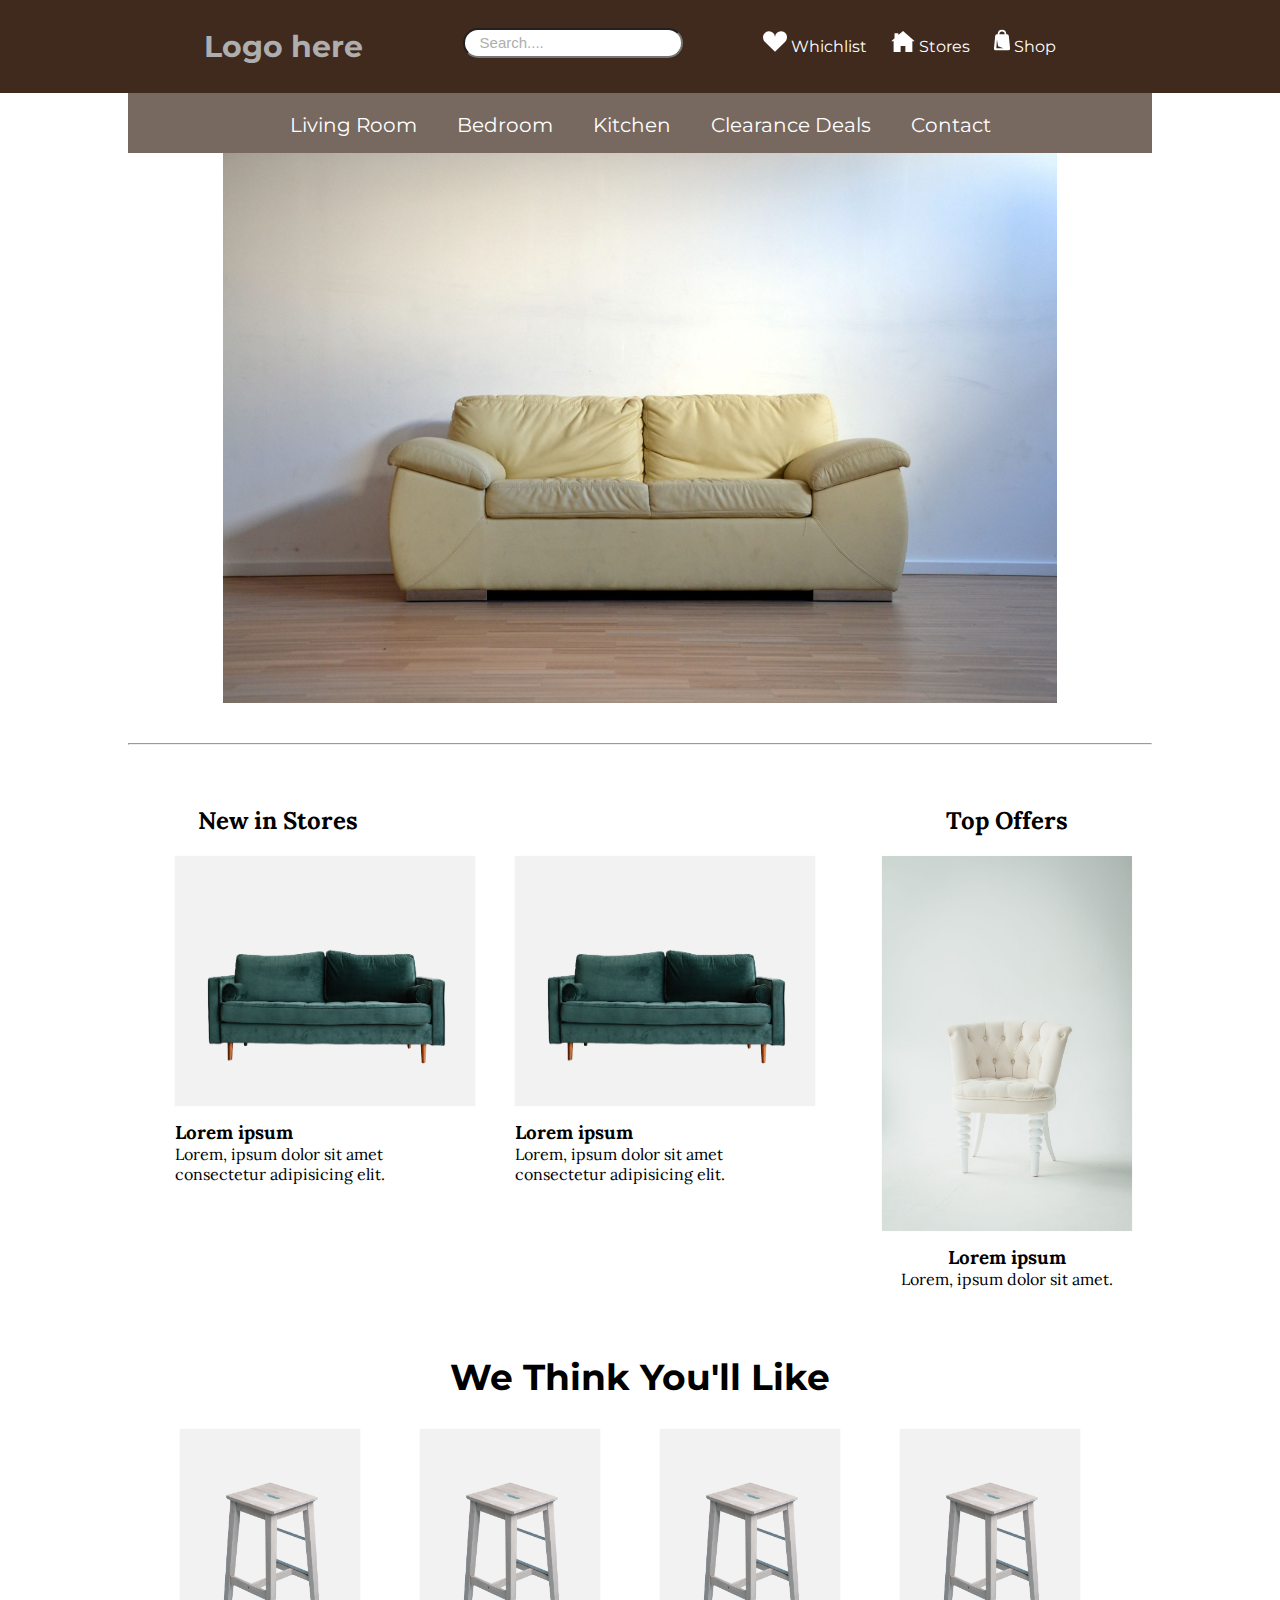
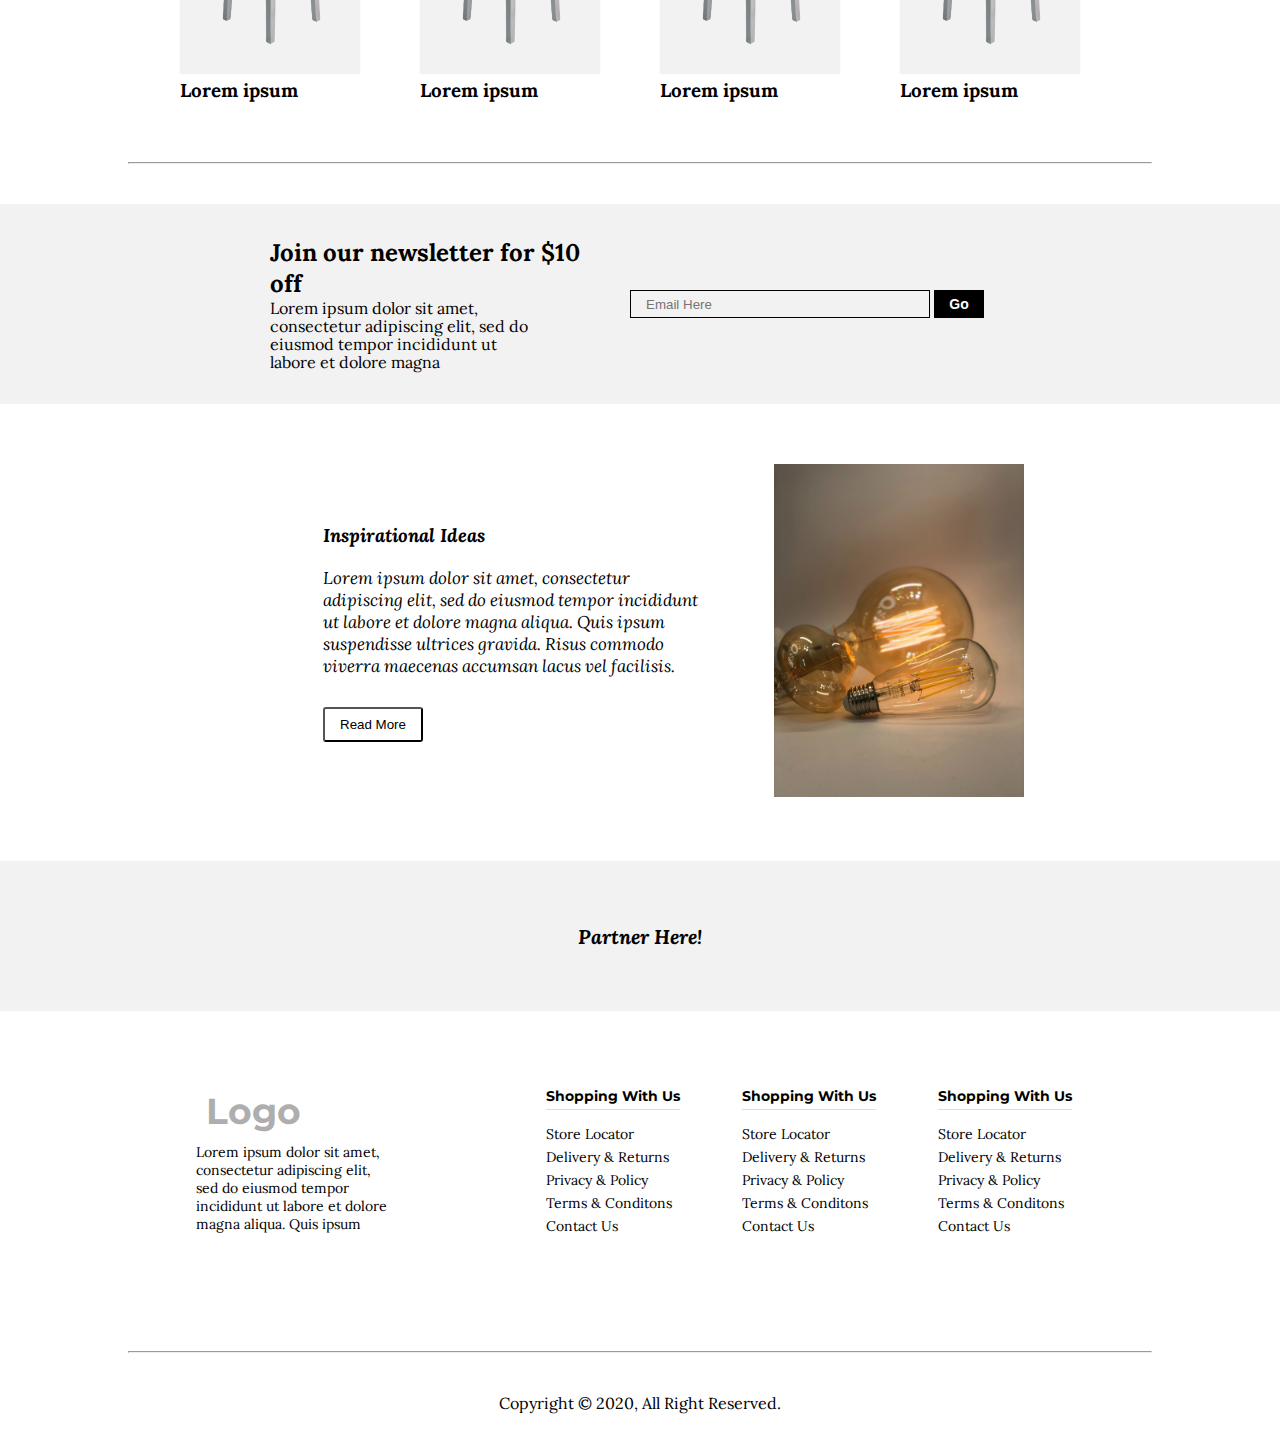
<file: index.html>
<!DOCTYPE html>
<html lang="en">

<head>
    <meta charset="UTF-8">
    <meta name="viewport" content="width=device-width, initial-scale=1.0">
    <title>Maynooth project</title>
    <link rel="stylesheet" href="style.css">
</head>

<body>
    <div class="container">
        <div class="header">
            <a href="#">
                <div class="logo">
                    Logo here
                </div>
            </a>
            <div class="search-btn">
                <input type="search" name="search box" placeholder="Search....">
            </div>
            <div class="nav">
                <a href="#"><img src="assest\Like 1.svg" alt="Whichlist"> Whichlist</a>
                <a href="#"><img src="assest\Home 1.svg" alt="stores"> Stores</a>
                <a href="#"><img src="assest\Shapes4FREE - Shopping Bag 01 1.svg" alt="shop"> Shop</a>
            </div>
        </div>
        <div class="product-nav">
            <a href="living room.html">Living Room</a>
            <a href="#">Bedroom</a>
            <a href="#">Kitchen</a>
            <a href="#">Clearance Deals</a>
            <a href="#">Contact</a>
        </div>
        <div class="banner">

            <img src="image/1 Main Page/1 Hero slider(banner)/christian-kaindl-unsplash.jpg" alt="banner-2"
                class="banner-2">

        </div>
        <hr>
        <!-- NewInstore-TopOffer -->
        <div class="NewInstore-TopOffer">
            <div class="new-in-stores">
                <div class="new-in-strores-heading">
                    <h2>New in Stores</h2>
                </div>
                <div class="new-in-strores-product">
                    <div class="rec">
                        <img class="img img-bottom-border"
                            src="image/1 Main Page/2 New in Stores/phillip-goldsberry-unsplash Modified.png"
                            alt="product-1">
                        <h3>Lorem ipsum</h2>
                            <p>Lorem, ipsum dolor sit amet consectetur adipisicing elit.</p>
                    </div>
                    <div class="rec">
                        <img class="img img-bottom-border"
                            src="image/1 Main Page/2 New in Stores/phillip-goldsberry-unsplash Modified.png"
                            alt="">
                        <h3>Lorem ipsum</h2>
                            <p>Lorem, ipsum dolor sit amet consectetur adipisicing elit.</p>
                    </div>
                </div>
            </div>
            <div class="top-offers">
                <h2 class="top-offers-heading">Top Offers</h2>
                <div class="top-offers-product">
                    <img class="img img-bottom-border"
                        src="image/1 Main Page/3 Top Offers/daniil-silantev-unsplash.jpg" alt="product-1">
                    <h3>Lorem ipsum</h2>
                        <p>Lorem, ipsum dolor sit amet.</p>
                </div>
            </div>
        </div>
        <!-- we-think-you-will-like -->
        <div class="we-think-you-will-like">
            <h3 class="section-heading">We Think You'll Like</h3>
            <div class="we-think-you-will-like-product">
                <div class="product-1">
                    <img class="img-bottom-border"
                        src="image/1 Main Page/4 WE THINK YOU WILL LIKE/ruslan-bardash-unsplash Modified.png"
                        alt="product-1">
                    <h3>Lorem ipsum</h3>
                </div>
                <div class="product-1">
                    <img class="img-bottom-border"
                        src="image/1 Main Page/4 WE THINK YOU WILL LIKE/ruslan-bardash-unsplash Modified.png"
                        alt="product-1">
                    <h3>Lorem ipsum</h3>
                </div>
                <div class="product-1">
                    <img class="img-bottom-border"
                        src="image/1 Main Page/4 WE THINK YOU WILL LIKE/ruslan-bardash-unsplash Modified.png"
                        alt="product-1">
                    <h3>Lorem ipsum</h3>
                </div>
                <div class="product-1">
                    <img class="img-bottom-border"
                        src="image/1 Main Page/4 WE THINK YOU WILL LIKE/ruslan-bardash-unsplash Modified.png"
                        alt="product-1">
                    <h3>Lorem ipsum</h3>
                </div>
            </div>
        </div>
        <hr>
        <!-- news-letter -->
        <div class="news-letter">
            <div class="description">
                <h2>Join our newsletter for $10 off</h2>
                <p>Lorem ipsum dolor sit amet, consectetur adipiscing elit, sed do eiusmod tempor incididunt ut labore
                    et dolore magna </p>
            </div>
            <div class="email-go-btn">
                <input class="email-btn" type="text" name="email" placeholder="Email Here">
                <a href="#"><input class="go-btn" type="button" value="Go"></a>
            </div>
        </div>
        <!-- Ideas -->
        <div class="ideas">
            <div class="ideas-description">
                <h3>Inspirational Ideas</h3>
                <p>Lorem ipsum dolor sit amet, consectetur adipiscing elit, sed do eiusmod tempor incididunt ut labore
                    et
                    dolore magna aliqua. Quis ipsum suspendisse ultrices gravida. Risus commodo viverra maecenas
                    accumsan
                    lacus vel facilisis. </p>
                <div class="read-more-btn">
                    <a href="#"><input type="button" value="Read More"></a>
                </div>
            </div>
            <div class="ideas-img">
                <img src="image/1 Main Page/5 Inspirational ideas/pexels-eric-montanah-3250165.jpg"
                    alt="Idea image">
            </div>

        </div>
        <!-- partner -->
        <div class="partner">
            <h4>Partner Here!</h4>
        </div>
        <!-- footer -->
        <div class="footer">
            <div class="logo-description">
                <a href="#">
                    <div class="logo">Logo</div>
                </a>
                <p>Lorem ipsum dolor sit amet, consectetur adipiscing elit, sed do eiusmod tempor incididunt ut labore
                    et dolore magna aliqua. Quis ipsum </p>
            </div>
            <div class="nav">
                <div class="shopping-with-us">
                    <h4>Shopping With Us</h4>
                    <ul>
                        <li><a href="#" class="link">Store Locator</a>
                        <li><a href="#" class="link">Delivery & Returns</a>
                        </li>
                        <li><a href="#" class="link">Privacy & Policy</a>
                        </li>
                        <li><a href="#" class="link">Terms & Conditons</a>
                        </li>
                        <li><a href="#" class="link">Contact Us</a></li>
                        </li>
                    </ul>
                </div>
                <div class="shopping-with-us">
                    <h4>Shopping With Us</h4>
                    <ul>
                        <li><a href="#" class="link">Store Locator</a>
                        <li><a href="#" class="link">Delivery & Returns</a>
                        </li>
                        <li><a href="#" class="link">Privacy & Policy</a>
                        </li>
                        <li><a href="#" class="link">Terms & Conditons</a>
                        </li>
                        <li><a href="#" class="link">Contact Us</a></li>
                        </li>
                    </ul>
                </div>
                <div class="shopping-with-us">
                    <h4>Shopping With Us</h4>
                    <ul>
                        <li><a href="#" class="link">Store Locator</a>
                        <li><a href="#" class="link">Delivery & Returns</a>
                        </li>
                        <li><a href="#" class="link">Privacy & Policy</a>
                        </li>
                        <li><a href="#" class="link">Terms & Conditons</a>
                        </li>
                        <li><a href="#" class="link">Contact Us</a></li>
                        </li>
                    </ul>
                </div>

            </div>

        </div>
        <hr>
        <!-- copyright -->
        <div class="copyright">Copyright &copy; 2020, All Right Reserved.</div>
    </div>
</body>

</html>
</file>
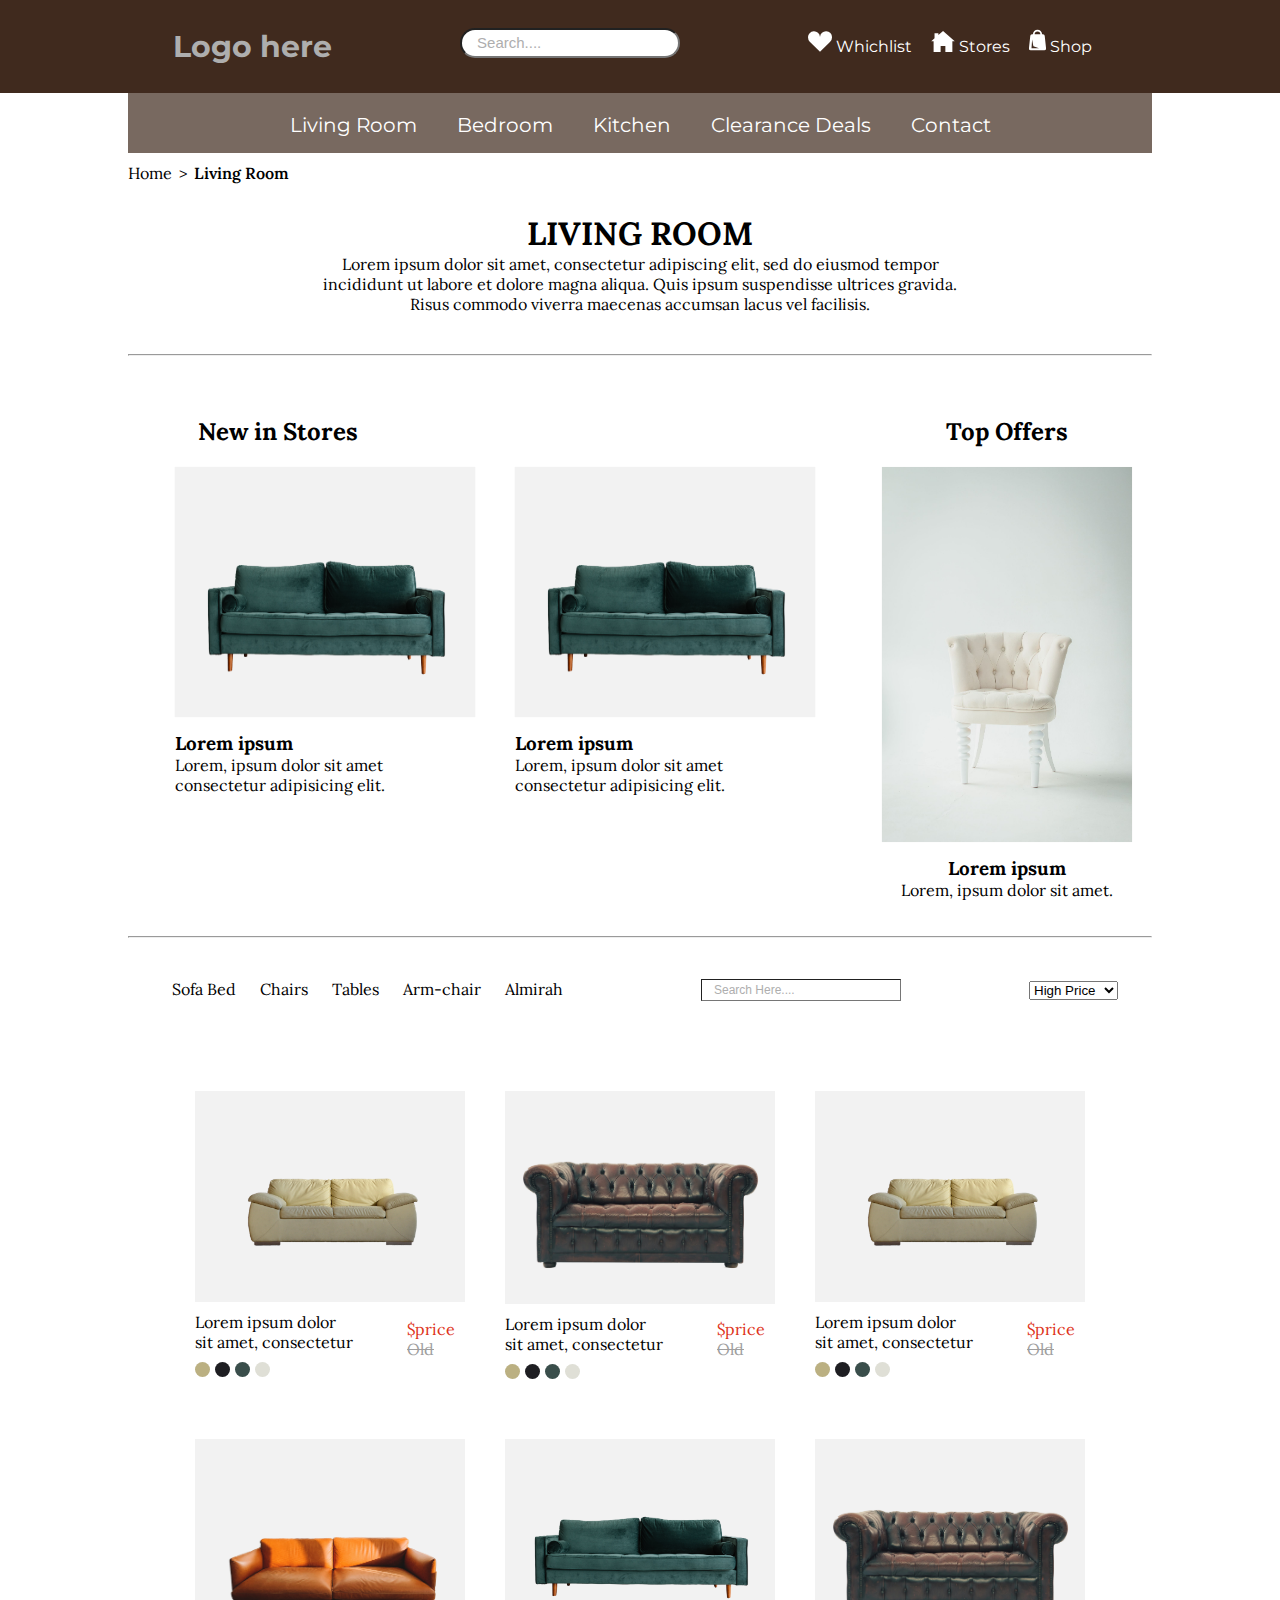
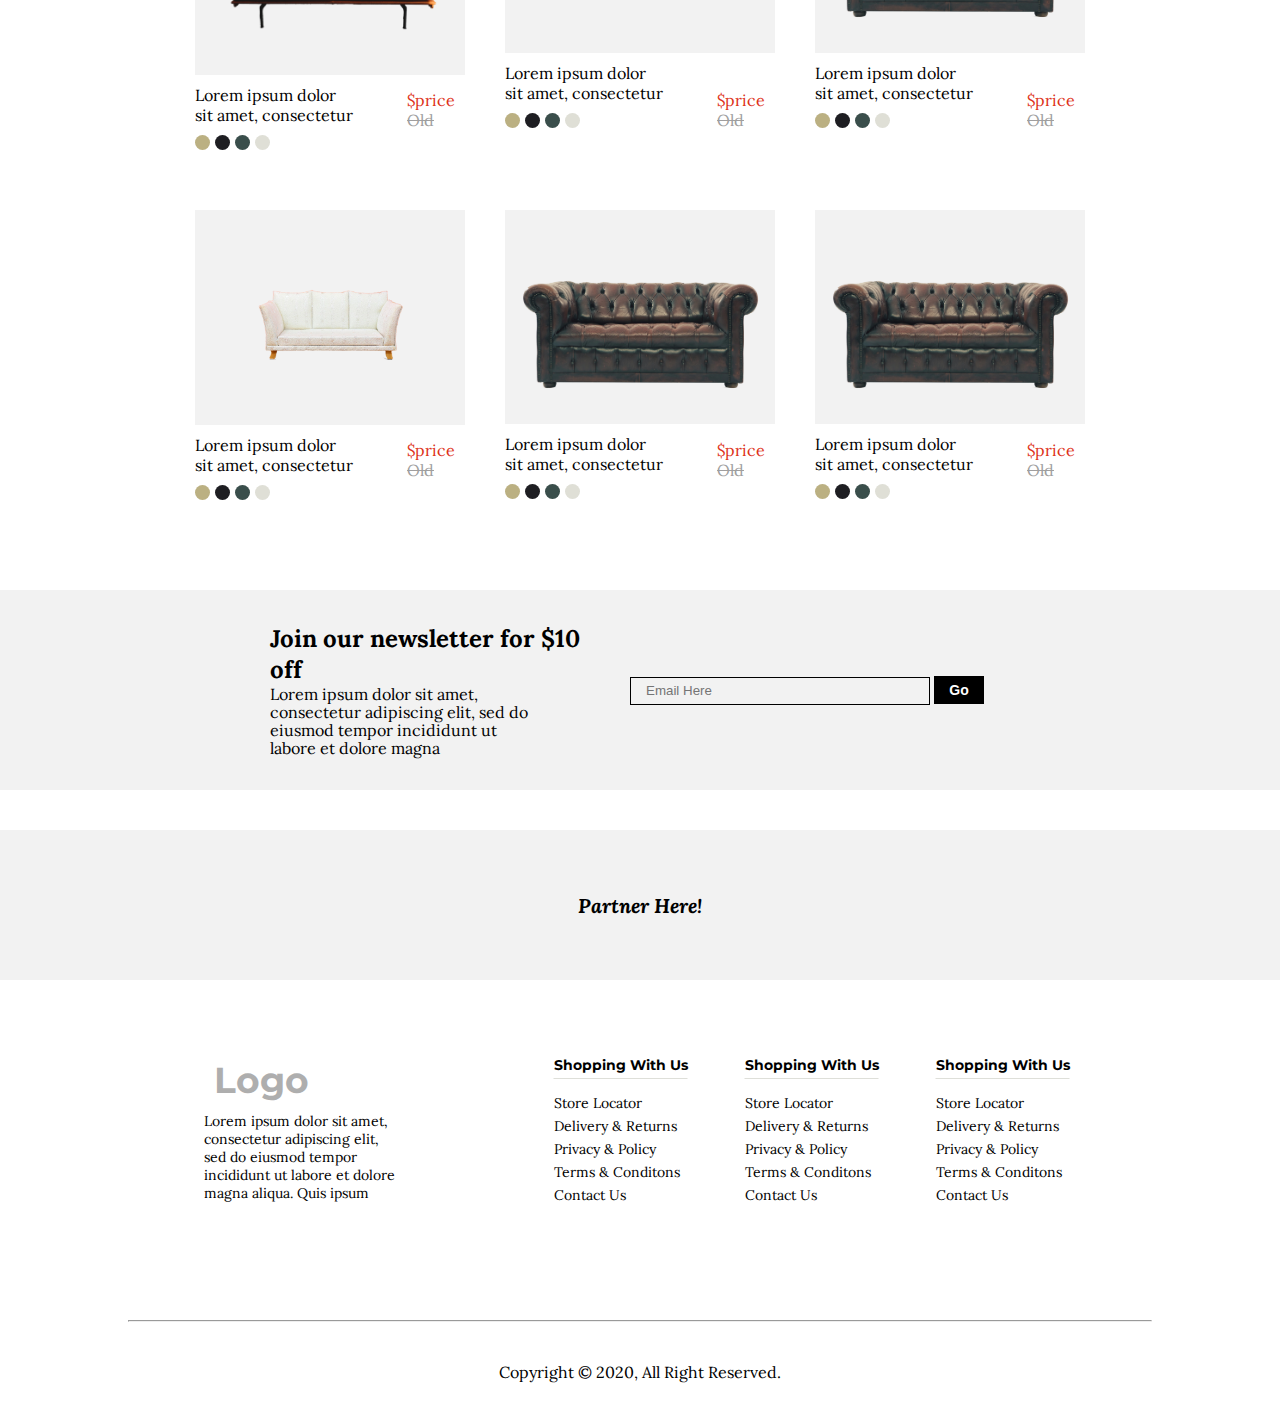
<file: living room.html>
<!DOCTYPE html>
<html lang="en">

<head>
    <meta charset="UTF-8">
    <meta name="viewport" content="width=device-width, initial-scale=1.0">
    <title>Maynooth project</title>
    <link rel="stylesheet" href="living room.css">
</head>

<body>
    <div class="container">
        <div class="header">
            <a href="Index.html">
                <div class="logo">
                    Logo here
                </div>
            </a>
            <div class="search-btn">
                <input type="search" name="search box" placeholder="Search....">
            </div>
            <div class="nav">
                <a href="#"><img src="assest\Like 1.svg" alt="Whichlist"> Whichlist</a>
                <a href="#"><img src="assest\Home 1.svg" alt="stores"> Stores</a>
                <a href="#"><img src="assest\Shapes4FREE - Shopping Bag 01 1.svg" alt="shop"> Shop</a>
            </div>
        </div>
        <div class="product-nav">
            <a href="#">Living Room</a>
            <a href="#">Bedroom</a>
            <a href="#">Kitchen</a>
            <a href="#">Clearance Deals</a>
            <a href="#">Contact</a>
        </div>
        <div class="directory">
            <p>Home<span class="grt-tn"> &gt;</span> <span class="living">Living Room</span> </p>
        </div>
        <div class="living-room">
            <h1>LIVING ROOM</h1>
            <p>Lorem ipsum dolor sit amet, consectetur adipiscing elit, sed do eiusmod tempor incididunt ut labore et
                dolore magna aliqua. Quis ipsum suspendisse ultrices gravida. Risus commodo viverra maecenas accumsan
                lacus vel facilisis. </p>
        </div>
        <hr>
        <!-- NewInstore-TopOffer -->
        <div class="NewInstore-TopOffer">
            <div class="new-in-stores">
                <div class="new-in-strores-heading">
                    <h2>New in Stores</h2>
                </div>
                <div class="new-in-strores-product">
                    <div class="rec">
                        <img class="img img-bottom-border"
                            src="image/1 Main Page/2 New in Stores/phillip-goldsberry-unsplash Modified.png"
                            alt="product-1">
                        <h3>Lorem ipsum</h2>
                            <p>Lorem, ipsum dolor sit amet consectetur adipisicing elit.</p>
                    </div>
                    <div class="rec">
                        <img class="img img-bottom-border"
                            src="image/1 Main Page/2 New in Stores/phillip-goldsberry-unsplash Modified.png" alt="">
                        <h3>Lorem ipsum</h2>
                            <p>Lorem, ipsum dolor sit amet consectetur adipisicing elit.</p>
                    </div>
                </div>
            </div>
            <div class="top-offers">
                <h2 class="top-offers-heading">Top Offers</h2>
                <div class="top-offers-product">
                    <img class="img img-bottom-border" src="image/1 Main Page/3 Top Offers/daniil-silantev-unsplash.jpg"
                        alt="product-1">
                    <h3>Lorem ipsum</h2>
                        <p>Lorem, ipsum dolor sit amet.</p>
                </div>
            </div>
        </div>
        <hr>
        <!-- product-filter -->
        <div class="product-filter">
            <div class="links">
                <a href="#">Sofa Bed</a>
                <a href="#">Chairs</a>
                <a href="#">Tables</a>
                <a href="#">Arm-chair</a>
                <a href="#">Almirah</a>
            </div>
            <div class="search-btn">
                <input type="search" name="Serach bar" placeholder="Search Here....">
            </div>
            <div class="filter">
                <select name="Drop-down">
                    <option value="High Price">High Price</option>
                    <option value="Low Price">Low Price</option>
                    <option value="High Rated">High Rated</option>
                    <option value="New In">New In</option>
                </select>
            </div>
        </div>
        <!-- products -->
        <div class="product">

            <div class="product-row-1">
                <div class="product-1">
                    <div class="image">
                        <img src="image/2 Nav/Living room/Sofas/christian-kaindl-unsplash Modified.png" alt="product-1">
                    </div>
                    <p>Lorem ipsum dolor sit amet, consectetur</p>
                    <div class="prices">
                        <span class="new-price">$price</span>
                        <span class="old-price">Old</span>
                    </div>
                    <div class="circle">
                        <div class="circle-1 circle-same"></div>
                        <div class="circle-2 circle-same"></div>
                        <div class="circle-3 circle-same"></div>
                        <div class="circle-4 circle-same"></div>
                    </div>

                </div>
                <div class="product-1">
                    <div class="image">
                        <img src="image/2 Nav/Living room/Sofas/halacious-unsplash Modified.png" alt="product-1">
                    </div>
                    <p>Lorem ipsum dolor sit amet, consectetur</p>
                    <div class="prices">
                        <span class="new-price">$price</span>
                        <span class="old-price">Old</span>
                    </div>
                    <div class="circle">
                        <div class="circle-1 circle-same"></div>
                        <div class="circle-2 circle-same"></div>
                        <div class="circle-3 circle-same"></div>
                        <div class="circle-4 circle-same"></div>
                    </div>

                </div>
                <div class="product-1">
                    <div class="image">
                        <img src="image/2 Nav/Living room/Sofas/christian-kaindl-unsplash Modified.png" alt="product-1">
                    </div>
                    <p>Lorem ipsum dolor sit amet, consectetur</p>
                    <div class="prices">
                        <span class="new-price">$price</span>
                        <span class="old-price">Old</span>
                    </div>
                    <div class="circle">
                        <div class="circle-1 circle-same"></div>
                        <div class="circle-2 circle-same"></div>
                        <div class="circle-3 circle-same"></div>
                        <div class="circle-4 circle-same"></div>
                    </div>

                </div>
            </div>
            <div class="product-row-2">
                <div class="product-1">
                    <div class="image">
                        <img src="image/2 Nav/Living room/Sofas/pexels-martin-péchy-1866149 Modified.png" alt="product-1">
                    </div>
                    <p>Lorem ipsum dolor sit amet, consectetur</p>
                    <div class="prices">
                        <span class="new-price">$price</span>
                        <span class="old-price">Old</span>
                    </div>
                    <div class="circle">
                        <div class="circle-1 circle-same"></div>
                        <div class="circle-2 circle-same"></div>
                        <div class="circle-3 circle-same"></div>
                        <div class="circle-4 circle-same"></div>
                    </div>

                </div>
                <div class="product-1">
                    <div class="image">
                        <img src="image/2 Nav/Living room/Sofas/phillip-goldsberry-unsplash Modified.png" alt="product-1">
                    </div>
                    <p>Lorem ipsum dolor sit amet, consectetur</p>
                    <div class="prices">
                        <span class="new-price">$price</span>
                        <span class="old-price">Old</span>
                    </div>
                    <div class="circle">
                        <div class="circle-1 circle-same"></div>
                        <div class="circle-2 circle-same"></div>
                        <div class="circle-3 circle-same"></div>
                        <div class="circle-4 circle-same"></div>
                    </div>

                </div>
                <div class="product-1">
                    <div class="image">
                        <img src="image/2 Nav/Living room/Sofas/halacious-unsplash Modified.png" alt="product-1">
                    </div>
                    <p>Lorem ipsum dolor sit amet, consectetur</p>
                    <div class="prices">
                        <span class="new-price">$price</span>
                        <span class="old-price">Old</span>
                    </div>
                    <div class="circle">
                        <div class="circle-1 circle-same"></div>
                        <div class="circle-2 circle-same"></div>
                        <div class="circle-3 circle-same"></div>
                        <div class="circle-4 circle-same"></div>
                    </div>

                </div>
            </div>
            <div class="product-row-3">
                <div class="product-1">
                    <div class="image">
                        <img src="image/2 Nav/Living room/Sofas/sofa-3094153_1920 Modified.png" alt="product-1">
                    </div>
                    <p>Lorem ipsum dolor sit amet, consectetur</p>
                    <div class="prices">
                        <span class="new-price">$price</span>
                        <span class="old-price">Old</span>
                    </div>
                    <div class="circle">
                        <div class="circle-1 circle-same"></div>
                        <div class="circle-2 circle-same"></div>
                        <div class="circle-3 circle-same"></div>
                        <div class="circle-4 circle-same"></div>
                    </div>

                </div>
                <div class="product-1">
                    <div class="image">
                        <img src="image/2 Nav/Living room/Sofas/halacious-unsplash Modified.png" alt="product-1">
                    </div>
                    <p>Lorem ipsum dolor sit amet, consectetur</p>
                    <div class="prices">
                        <span class="new-price">$price</span>
                        <span class="old-price">Old</span>
                    </div>
                    <div class="circle">
                        <div class="circle-1 circle-same"></div>
                        <div class="circle-2 circle-same"></div>
                        <div class="circle-3 circle-same"></div>
                        <div class="circle-4 circle-same"></div>
                    </div>

                </div>
                <div class="product-1">
                    <div class="image">
                        <img src="image/2 Nav/Living room/Sofas/halacious-unsplash Modified.png" alt="product-1">
                    </div>
                    <p>Lorem ipsum dolor sit amet, consectetur</p>
                    <div class="prices">
                        <span class="new-price">$price</span>
                        <span class="old-price">Old</span>
                    </div>
                    <div class="circle">
                        <div class="circle-1 circle-same"></div>
                        <div class="circle-2 circle-same"></div>
                        <div class="circle-3 circle-same"></div>
                        <div class="circle-4 circle-same"></div>
                    </div>

                </div>
            </div>

        </div>
        <!-- news-letter -->
        <div class="news-letter">
            <div class="description">
                <h2>Join our newsletter for $10 off</h2>
                <p>Lorem ipsum dolor sit amet, consectetur adipiscing elit, sed do eiusmod tempor incididunt ut labore
                    et dolore magna </p>
            </div>
            <div class="email-go-btn">
                <input class="email-btn" type="text" name="email" placeholder="Email Here">
                <a href="#"><input class="go-btn" type="button" value="Go"></a>
            </div>
        </div>
        <!-- partner -->
        <div class="partner">
            <h4>Partner Here!</h4>
        </div>
        <!-- footer -->
        <div class="footer">
            <div class="logo-description">
                <a href="#">
                    <div class="logo">Logo</div>
                </a>
                <p>Lorem ipsum dolor sit amet, consectetur adipiscing elit, sed do eiusmod tempor incididunt ut labore
                    et dolore magna aliqua. Quis ipsum </p>
            </div>
            <div class="nav">
                <div class="shopping-with-us">
                    <h4>Shopping With Us</h4>
                    <ul>
                        <li><a href="#" class="link">Store Locator</a>
                        <li><a href="#" class="link">Delivery & Returns</a>
                        </li>
                        <li><a href="#" class="link">Privacy & Policy</a>
                        </li>
                        <li><a href="#" class="link">Terms & Conditons</a>
                        </li>
                        <li><a href="#" class="link">Contact Us</a></li>
                        </li>
                    </ul>
                </div>
                <div class="shopping-with-us">
                    <h4>Shopping With Us</h4>
                    <ul>
                        <li><a href="#" class="link">Store Locator</a>
                        <li><a href="#" class="link">Delivery & Returns</a>
                        </li>
                        <li><a href="#" class="link">Privacy & Policy</a>
                        </li>
                        <li><a href="#" class="link">Terms & Conditons</a>
                        </li>
                        <li><a href="#" class="link">Contact Us</a></li>
                        </li>
                    </ul>
                </div>
                <div class="shopping-with-us">
                    <h4>Shopping With Us</h4>
                    <ul>
                        <li><a href="#" class="link">Store Locator</a>
                        <li><a href="#" class="link">Delivery & Returns</a>
                        </li>
                        <li><a href="#" class="link">Privacy & Policy</a>
                        </li>
                        <li><a href="#" class="link">Terms & Conditons</a>
                        </li>
                        <li><a href="#" class="link">Contact Us</a></li>
                        </li>
                    </ul>
                </div>

            </div>

        </div>
        <hr>
        <!-- copyright -->
        <div class="copyright">Copyright &copy; 2020, All Right Reserved.</div>
    </div>
</body>

</html>
</file>
<file: style.css>
@import url('https://fonts.googleapis.com/css2?family=Lora:ital,wght@0,400;0,700;1,400&display=swap');
@import url('https://fonts.googleapis.com/css2?family=Montserrat:ital,wght@0,300;0,400;0,700;1,400&display=swap');
a {
  text-decoration-line: none;
  color: white;
}

*,
::before,
::after {
  box-sizing: border-box;
  margin: 0;
  padding: 0;
}

body {
  background-color: #ffffff;
  font-family: "lora";
  color: black;
  font-size: 16px;
  /* width: 100%; */
}


/*///////////////////////
 repeat code */
.img-bottom-border:hover {
  border-bottom: 1px solid rgb(0, 0, 0);
}
.section-heading {
  font-family: "montserrat";
  font-size: 36px;
  font-weight: bold;
  text-align: center;
  margin: 20px auto;
}
hr {
  width: 80%;
  margin: 40px auto;
}
.nav a {
  margin-right: 20px;
}
/* general */
/*////////////////////
 Navigation */
div.header {
  background-color: #402a1e;
  font-family: "montserrat";
  padding-top: 28px;
  padding-bottom: 28px;
  display: flex;
  flex-direction: row;
  justify-content: center;
}

div.logo {
  font-size: 30px;
  color: #aeaeae;
  font-weight: bold;
}

div.search-btn {
  margin: 0px 80px 0px 100px;
}

.search-btn input {
  color: rgba(128, 128, 128, 0.5);
  width: 220px;
  height: 30px;
  border-radius: 15px;
}

.search-btn ::placeholder {
  font-size: 15px;
  color: #aeaeae;
  text-indent: 15px;
}

.nav image {
  vertical-align: text-bottom;
}
/* sub navigation */
.product-nav {
  max-height: 60px;
  background-color: #3e291db3;
  display: flex;
  justify-content: center;
  font-family: "montserrat";
  font-size: 20px;
  font-weight: "semibold";
  width: 80%;
  margin: 0 auto;
}

.product-nav a {
  padding: 20px 20px;
}

.banner {
  /* max-width: 996px; */
  height: 550px;
  width: auto;
  display: flex;
  flex-direction: row;
  justify-content: center;
}

/* //////////////////////////
NewInstore-TopOffer */
.NewInstore-TopOffer {
  width: 80%;
  height: 500px;
  display: flex;
  flex-flow: row;
  justify-content: center;
  /* align-items: center; */
  margin: 0 auto;
}
.new-in-stores {
  width: 75%;
  display: flex;
  flex-flow: column;
  align-items: center;
  margin: 0 10px;
}
.new-in-strores-heading {
  align-self: flex-start;
  padding: 20px 0 20px 60px;
}
.new-in-strores-product {
  display: flex;
  flex-flow: row;
  justify-content: center;
  margin: 0 auto;
}
.new-in-stores .rec {
  margin: 0px 20px;
  width: 300px;
}

.new-in-stores img {
  background-color: #f2f2f2;
  width: 300px;
  background-size: cover;
  height: 250px;
  box-shadow: 0px 0px 1px 0.1px rgba(0, 0, 0, 0.1);
  margin-bottom: 10px;
}

.top-offers {
  width: 25%;
  display: flex;
  flex-flow: column;
  margin: 0 20px;
}
.top-offers-heading {
  margin: 20px auto;
}
.top-offers-product {
  text-align: center;
}
.top-offers img {
  width: 250px;
  height: auto;
  background-size: cover;
  box-shadow: 0px 0px 1px 0.1px rgba(0, 0, 0, 0.1);
  margin-bottom: 10px;
}
/* //////////////////////
we-think-you-like */

.we-think-you-will-like {
  width: 80%;
  margin: 70px auto 50px auto;
}
.we-think-you-will-like-product {
  display: flex;
  flex-flow: row;
  justify-content: center;
  align-self: center;
}
.we-think-you-will-like-product .product-1 {
  width: 200px;
  height: auto;
  margin: 10px 20px;
}

.we-think-you-will-like-product img {
  background-color: #f2f2f2;
  box-shadow: 0px 0px 1px 0.1px rgba(0, 0, 0, 0.1);
  margin: 0 auto;
  width: 90%;
  height: auto;
}
/*/////////////////////////
 news-letter */

.news-letter {
  width: 100%;
  height: 200px;
  display: flex;
  flex-flow: row;
  justify-content: center;
  align-items: center;
  background-color: #f2f2f2;
}
.news-letter .description {
  width: 340px;
  margin: 0 20px;
}
.news-letter p {
  font-family: "lora";
  font-size: 16px;
  line-height: 18px;
  text-align: left;
  width: 80%;
}

.news-letter .email-go-btn {
  width: 400px;
}

.news-letter .email-btn {
  width: 300px;
  height: 28px;
  border: #000000 1px solid;
  background-color: #f2f2f2;
  margin: auto 0px;
  text-indent: 15px;
  outline: none;
}

.news-letter .email-go-btn .go-btn {
  width: 50px;
  height: 28px;
  border: #000000 1px;
  background-color: #000000;
  color: #ffffff;
  font-size: 14px;
  font-weight: bold;
}
.news-letter .email-go-btn .go-btn:hover {
  background-color: hsla(0, 0%, 0%, 0.185);
  color: #000000;
}
/*///////////////////////
 Ideas */
.ideas {
  display: flex;
  flex-flow: row;
  justify-content: center;
  align-items: center;
  width: 60%;
  margin: 60px auto;
  font-size: 16px;
  font-style: italic;
  font-family: "lora";
}
.ideas-description {
  width: 50%;
  margin: 0 auto;
}
.ideas-description p {
  margin-top: 20px;
  font-size: 17px;
}
.ideas .read-more-btn input {
  width: 100px;
  height: 35px;
  border-color: rgb(0, 0, 0);
  border-radius: 3px;
  background-color: #ffffff;
  margin-top: 30px;
}

.ideas-img img {
  width: 50%;
  width: 250px;
  height: auto;
}
/*///////////////////
 partner */
.partner {
  width: 100%;
  height: 150px;
  background-color: #f2f2f2;
  display: flex;
  flex-flow: row;
  justify-content: center;
  align-items: center;
}

.partner h4 {
  font-family: "lora";
  font-size: 20px;
  font-style: italic;
  font-weight: bold;
}
/* footer */
.footer {
  width: 100%;
  height: 300px;
  padding: 50px;
  display: flex;
  flex-flow: row;
  justify-content: center;
  align-items: center;
}
.footer .logo-description {
  display: flex;
  flex-flow: column;
  width: 300px;
}

.footer .logo-description .logo {
  font-family: "montserrat";
  color: #aeaeae;
  font-weight: bold;
  font-size: 36px;
  text-indent: 10px;
}

.footer .logo-description p {
  width: 200px;
  font-family: "lora";
  font-size: 14px;
  line-height: 18px;
  margin-top: 10px;
}
.footer .nav {
  display: flex;
  flex-flow: row;
  justify-content: center;
  align-items: center;
}
.footer .shopping-with-us {
  margin-left: 50px;
}
.footer a {
  color: black;
}

.footer ul {
  list-style: none;
  font-size: 14px;
  margin-top: 20px;
}

.footer ul li {
  margin-top: 5px;
}

.footer h4 {
  font-family: "montserrat";
  font-weight: bold;
  font-size: 14px;
  text-decoration-line: underline;
  text-underline-offset: 8px;
  text-decoration-color: #dedfd9;
}

.copyright {
  text-align: center;
  margin: 20px auto;
}
</file>
<file: living room.css>
@import url("https://fonts.googleapis.com/css2?family=Lora:ital,wght@0,400;0,700;1,400&display=swap");
@import url("https://fonts.googleapis.com/css2?family=Montserrat:ital,wght@0,300;0,400;0,700;1,400&display=swap");
a {
  text-decoration-line: none;
  color: #000000;
}
*,
::before,
::after {
  box-sizing: border-box;
  margin: 0;
  padding: 0;
}
body {
  background-color: #ffffff;
  font-family: "lora";
  color: black;
  font-size: 16px;
}
/*///////////////////////
repeat code */
hr {
  width: 80%;
  margin: 40px auto;
}

/* general */
/*////////////////////
////// Navigation */
.header a {
  color: white;
}
div.header {
  background-color: #402a1e;
  max-width: 100%;
  font-family: "montserrat";
  padding-top: 28px;
  padding-bottom: 28px;
  display: flex;
  flex-direction: row;
  justify-content: center;
}
div.logo {
  font-size: 30px;
  color: #aeaeae;
  font-weight: bold;
}
div .header .search-btn {
  margin: 0px 10% 0px 10%;
}
.header .search-btn input {
  color: rgba(128, 128, 128, 0.5);
  width: 220px;
  height: 30px;
  border-radius: 15px;
}
.header .search-btn ::placeholder {
  font-size: 15px;
  color: #aeaeae;
  text-indent: 15px;
}
/*/ ///////////////////
sub navigation */
.nav a {
  margin-right: 15px;
}
.nav image {
  vertical-align: text-bottom;
}
.product-nav {
  max-height: 60px;
  background-color: #3e291db3;
  display: flex;
  justify-content: center;
  font-family: "montserrat";
  font-size: 20px;
  font-weight: "semibold";
  width: 80%;
  margin: 0 auto;
}
.product-nav a {
  padding: 20px 20px;
  color: white;
}
/*//////////////////////
 Directory */
.directory {
  width: 80%;
  margin: 10px auto;
}
.directory .living {
  font-weight: 600;
}
.directory .grt-tn {
  margin: 0px 3px;
  font-weight: lighter;
}
/*////////////////
 living-room */
.living-room {
  text-align: center;
  width: 50%;
  margin: 30px auto;
}
.living-room h1 {
  font-family: "lora";
  font-size: 32px;
  font-weight: bolder;
}

/* //////////////////////////
NewInstore-TopOffer */
.NewInstore-TopOffer {
  width: 80%;
  height: 500px;
  display: flex;
  flex-flow: row;
  justify-content: center;
  /* align-items: center; */
  margin: 0 auto;
}
.new-in-stores {
  width: 75%;
  display: flex;
  flex-flow: column;
  align-items: center;
  margin: 0 10px;
}
.new-in-strores-heading {
  align-self: flex-start;
  padding: 20px 0 20px 60px;
}
.new-in-strores-product {
  display: flex;
  flex-flow: row;
  justify-content: center;
  margin: 0 auto;
}
.new-in-stores .rec {
  margin: 0px 20px;
  width: 300px;
}

.new-in-stores img {
  background-color: #f2f2f2;
  width: 300px;
  background-size: cover;
  height: 250px;
  box-shadow: 0px 0px 1px 0.1px rgba(0, 0, 0, 0.1);
  margin-bottom: 10px;
}

.top-offers {
  width: 25%;
  display: flex;
  flex-flow: column;
  margin: 0 20px;
}
.top-offers-heading {
  margin: 20px auto;
}
.top-offers-product {
  text-align: center;
}
.top-offers img {
  width: 250px;
  height: auto;
  background-size: cover;
  box-shadow: 0px 0px 1px 0.1px rgba(0, 0, 0, 0.1);
  margin-bottom: 10px;
}
/*/////////////////////////
 product-filter */
.product-filter {
  display: flex;
  flex-flow: row;
  justify-content: center;
  align-items: center;
  margin: 15px auto;
}
.product-filter .links a {
  padding: 0px 10px;
}
.product-filter .search-btn {
  margin: 0px 10% 0px 10%;
}
.product-filter .search-btn input {
  width: 200px;
  height: 22px;
  border-width: 1px;
  border-radius: 0px;
  outline: none;
}
.product-filter .search-btn ::placeholder {
  font-size: 12px;
  color: #aeaeae;
  text-indent: 12px;
}
/* ///////////////////////
////products */
.product {
  margin: 60px auto;
}
.product .product-row-1 {
  display: flex;
  justify-content: center;
}
.product .product-row-2 {
  display: flex;
  justify-content: center;
}
.product .product-row-3 {
  display: flex;
  justify-content: center;
}
.product .product-1 {
  width: 270px;
  height: auto;
  margin: 30px 20px;
  position: relative;
}
.product .image {
  width: 270px;
  height: auto;
  background-color: #f2f2f2;
  background-size: cover;
}
.product img {
  width: 270px;
  margin: 10px auto 20px;
}
.product p {
  width: 60%;
  text-align: left;
  margin-top: 10px;
}
.prices {
  display: flex;
  flex-flow: column;
  position: absolute;
  right: 10px;
  bottom: 20px;
}
.product .new-price {
  color: #de3219;
}
.product .old-price {
  color: #a09f9f;
  text-decoration: line-through;
}

.circle {
  display: flex;
  flex-flow: row;
  margin-top: 10px;
}
.circle-same {
  width: 15px;
  height: 15px;
  border-radius: 100%;
  margin-right: 5px;
}
.circle .circle-1 {
  background-color: #bbb082;
}
.circle .circle-2 {
  background-color: #1e1e22;
}
.circle .circle-3 {
  background-color: #3a4e4b;
}
.circle .circle-4 {
  background-color: #dfdfd6;
}
/*/////////////////////////
 news-letter */

.news-letter {
  width: 100%;
  height: 200px;
  display: flex;
  flex-flow: row;
  justify-content: center;
  align-items: center;
  background-color: #f2f2f2;
}
.news-letter .description {
  width: 340px;
  margin: 0 20px;
}
.news-letter p {
  font-family: "lora";
  font-size: 16px;
  line-height: 18px;
  text-align: left;
  width: 80%;
}

.news-letter .email-go-btn {
  width: 400px;
}

.news-letter .email-btn {
  width: 300px;
  height: 28px;
  border: #000000 1px solid;
  background-color: #f2f2f2;
  margin: auto 0px;
  text-indent: 15px;
  outline: none;
}

.news-letter .email-go-btn .go-btn {
  width: 50px;
  height: 28px;
  border: #000000 1px;
  background-color: #000000;
  color: #ffffff;
  font-size: 14px;
  font-weight: bold;
}
.news-letter .email-go-btn .go-btn:hover {
  background-color: hsla(0, 0%, 0%, 0.185);
  color: #000000;
}
/*///////////////////
   partner */
.partner {
  width: 100%;
  height: 150px;
  background-color: #f2f2f2;
  display: flex;
  flex-flow: row;
  justify-content: center;
  align-items: center;
  margin-top: 40px;
}

.partner h4 {
  font-family: "lora";
  font-size: 20px;
  font-style: italic;
  font-weight: bold;
}
/* footer */
.footer {
  width: 100%;
  height: 300px;
  padding: 50px;
  display: flex;
  flex-flow: row;
  justify-content: center;
  align-items: center;
}
.footer .logo-description {
  display: flex;
  flex-flow: column;
  width: 300px;
}

.footer .logo-description .logo {
  font-family: "montserrat";
  color: #aeaeae;
  font-weight: bold;
  font-size: 36px;
  text-indent: 10px;
}

.footer .logo-description p {
  width: 200px;
  font-family: "lora";
  font-size: 14px;
  line-height: 18px;
  margin-top: 10px;
}
.footer .nav {
  display: flex;
  flex-flow: row;
  justify-content: center;
  align-items: center;
}
.footer .shopping-with-us {
  margin-left: 50px;
}
.footer a {
  color: black;
}

.footer ul {
  list-style: none;
  font-size: 14px;
  margin-top: 20px;
}

.footer ul li {
  margin-top: 5px;
}

.footer h4 {
  font-family: "montserrat";
  font-weight: bold;
  font-size: 14px;
  text-decoration-line: underline;
  text-underline-offset: 8px;
  text-decoration-color: #dedfd9;
}

.copyright {
  text-align: center;
  margin: 20px auto;
}
</file>
